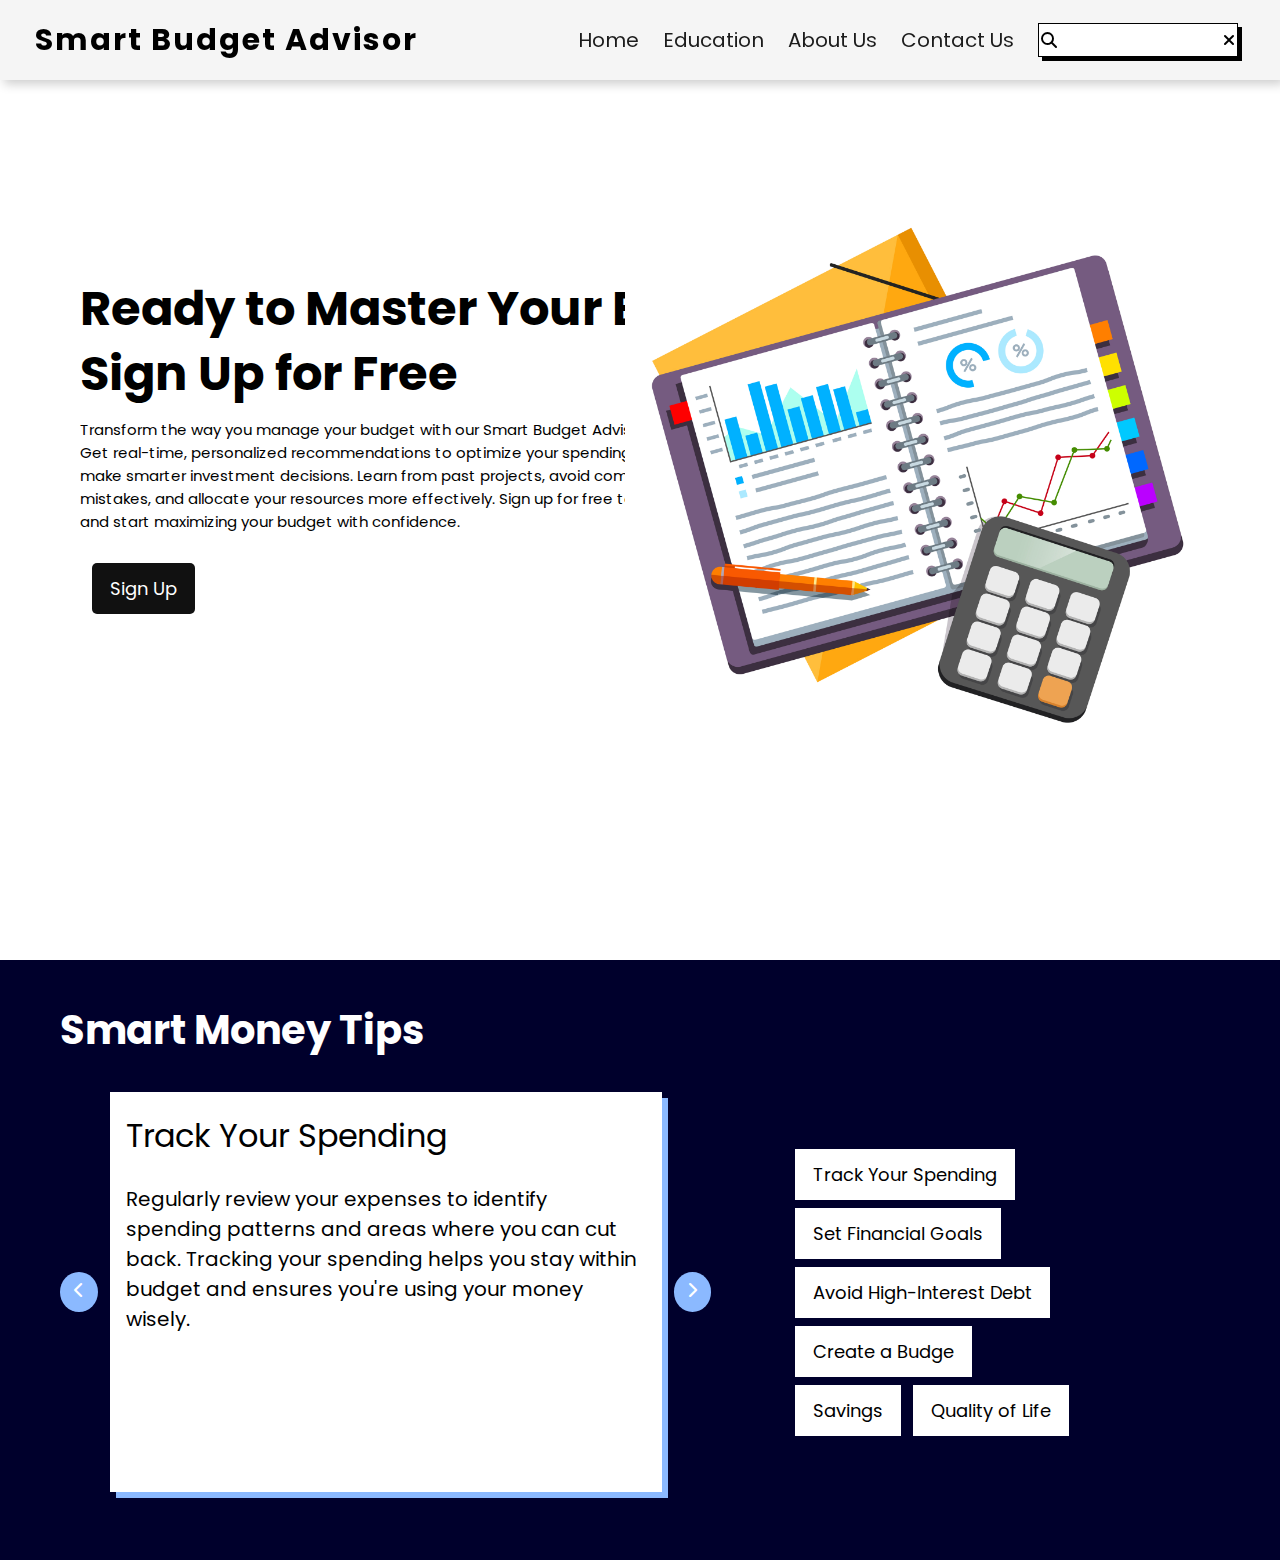
<file: index.html>
<!DOCTYPE html>
<html lang="en">
<head>
    <meta charset="UTF-8">
    <meta name="viewport" content="width=device-width, initial-scale=1.0">
    <link rel="stylesheet" href="https://cdnjs.cloudflare.com/ajax/libs/font-awesome/6.6.0/css/all.min.css">
    <link href="https://fonts.googleapis.com/css2?family=Poppins:ital,wght@0,100;0,200;0,300;0,400;0,500;0,600;0,700;0,800;0,900;1,100;1,200;1,300;1,400;1,500;1,600;1,700;1,800;1,900&display=swap" rel="stylesheet">
    <link rel="stylesheet" href="style.css">
    <title>Smart Budget Advisor</title>
</head>
<body>
    <header class="header">
        <div class="logo">
            <h2>Smart  Budget  Advisor </h2>
        </div>

        <div class="nav-right">
            <div class="links">
                <ul>
                    <li><a href="">Home </a></li>
                    <li><a href="">Education </a></li>
                    <li><a href="">About Us</a></li>
                    <li><a href="">Contact Us </a></li>
                </ul>
            </div>
    
            <div class="search-input-box">
                <i class="fa-solid fa-magnifying-glass search-icon"></i>
                <input type="search" name="search-input" id="search-input">
                <i class="fa-solid fa-xmark close-icon"></i>
            </div>
        </div>
    </header>

    <main class="main">
        <div class="welcome"> 
            <div class="text">
                <h1>Ready to Master Your Budget? <br>Sign Up for Free </h1>
                <p>Transform the way you manage your budget with our Smart Budget Advisor. Get real-time, personalized recommendations to optimize your spending and make smarter investment decisions. Learn from past projects, avoid common mistakes, and allocate your resources more effectively. Sign up for free today and start maximizing your budget with confidence.</p>
                <button id="signup-btn">Sign Up </button>
            </div>
            <img src="images/image1.jpg" alt="image1.jpg">
        </div>

        <div class="finanical-advise-container">
            <h1>Smart Money Tips</h1>

            <div class="financial-advise-wrapper">
                <button onclick="adviseChange()"><i class="fa-solid fa-chevron-left"></i></button>
                <div class="display-advise">
                    <h2>Track Your Spending</h2>
                    <p>Regularly review your expenses to identify spending patterns and areas where you can cut back. Tracking your spending helps you stay within budget and ensures you're using your money wisely.</p>
                </div>
                <button onclick="adviseChange()"><i class="fa-solid fa-chevron-right"></i></button>

                <div class="financial-advise">
                    <button id="track" onclick="trackYourSpending()">Track Your Spending</button>
                    <button id="goals" onclick="SetFinancialGoals()">Set Financial Goals</button>
                    <br>
                    <button id="debts" onclick="AvoidHighInterestDebt()">Avoid High-Interest Debt</button>
                    <button id="budget" onclick="CreateaBudge()">Create a Budge</button>
                    <br>
                    <button id="savings" onclick="Savings()">Savings</button>
                    <button id="quality" onclick="QualityofLife()">Quality of Life</button>
                </div>
            </div>
        </div>
    </main>

    <script src="script.js"></script>
</body>
</html>
</file>
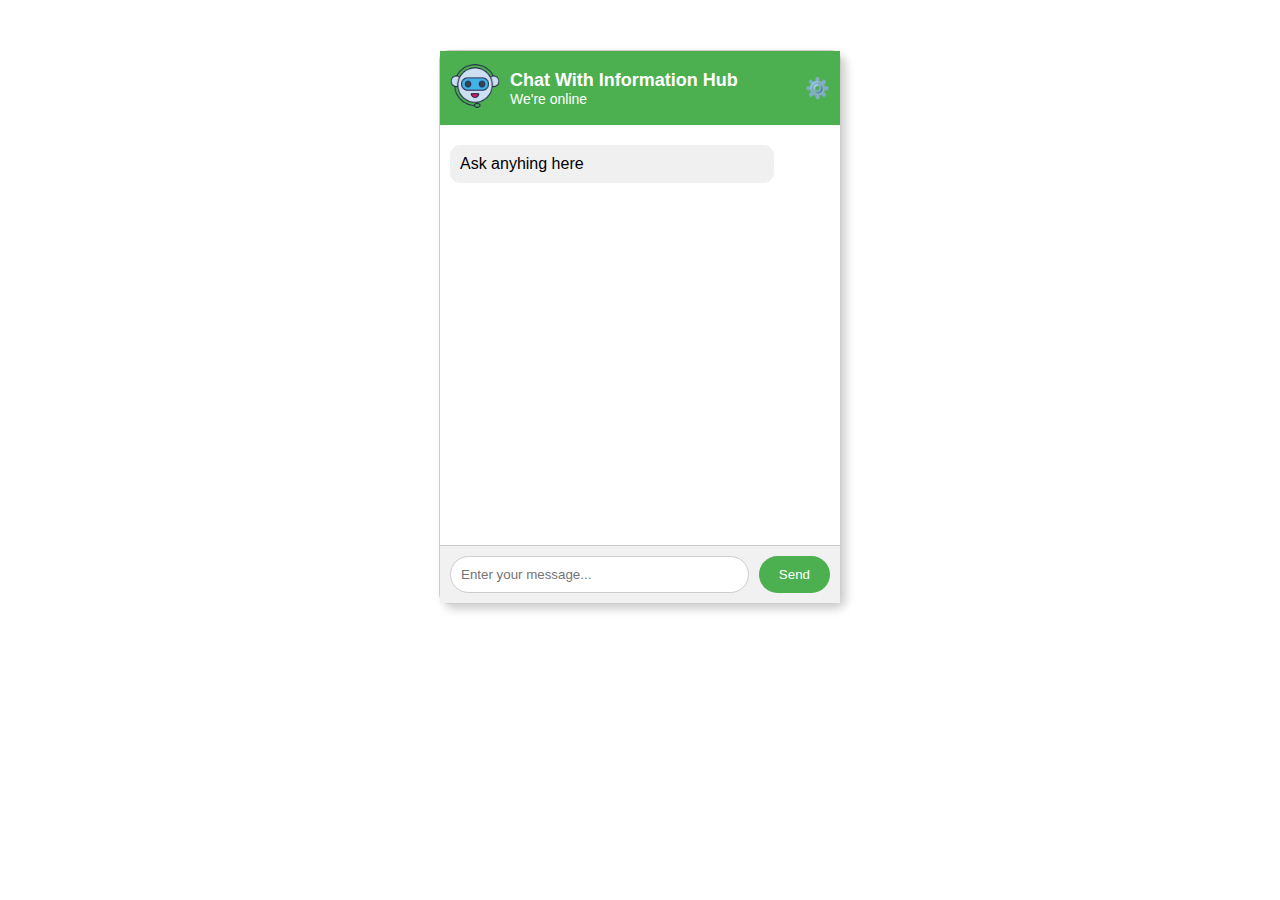
<file: chatbot.html>
<!DOCTYPE html>
<html lang="en">
<head>
    <meta charset="UTF-8">
    <meta name="viewport" content="width=device-width, initial-scale=1.0">
    <title>Chatbot UI</title>
    <link rel="stylesheet" href="chatbot-style.css">
</head>
<body>
    <div class="chatbot-container">
        <div class="chat-header">
            <div class="avatar">
                <img src="images/chatbot.png" alt="Avatar">
            </div>
            <div class="chat-info">
                <h2>Chat With Information Hub</h2>
                <p>We're online</p>
            </div>
            <div class="settings-button">⚙️</div>
        </div>
        <div class="chat-messages" id="chat-box">
            <div class="bot">Ask anyhing here </div>
            <!-- Messages will be appended here -->
        </div>
        <div class="message-input">
            <input type="text" id="user-input" placeholder="Enter your message...">
            <button id="send-btn">Send</button>
        </div>

        <script src="script-chatbot.js"></script>
    </div>
</file>
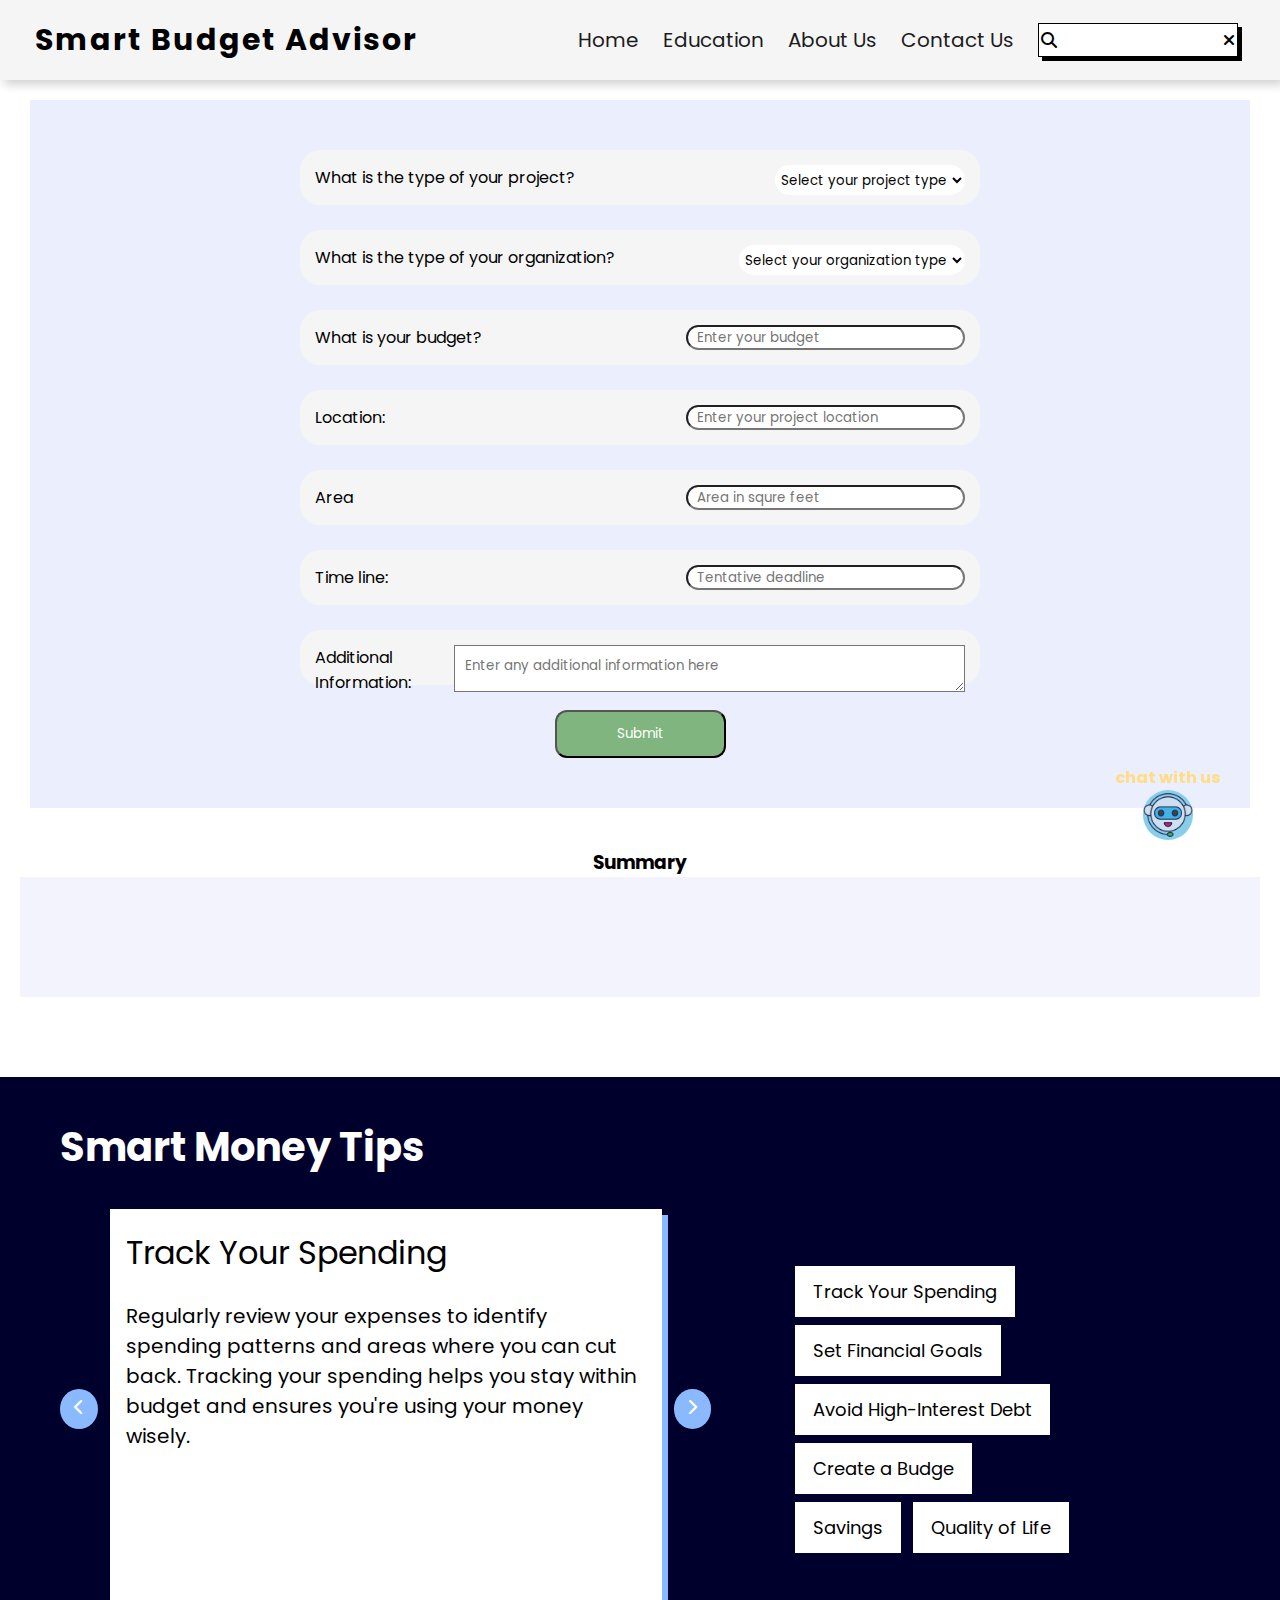
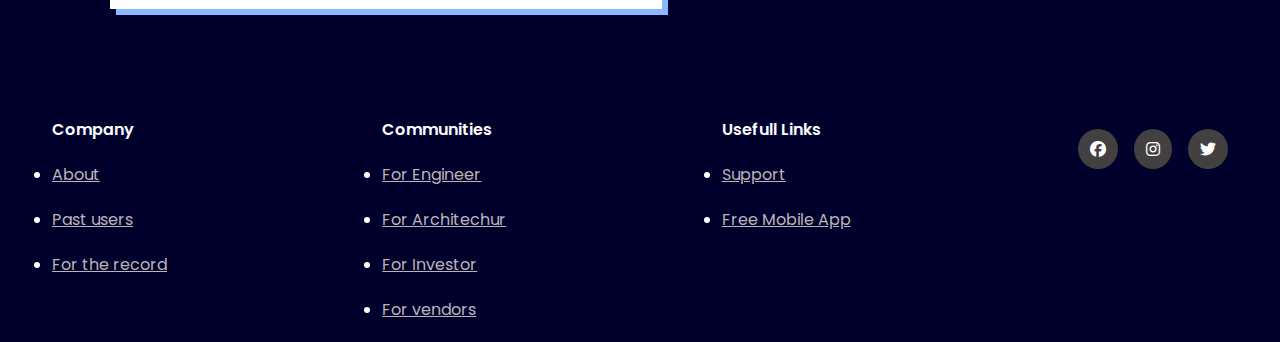
<file: main.html>
<!DOCTYPE html>
<html lang="en">

<head>
    <meta charset="UTF-8">
    <meta name="viewport" content="width=device-width, initial-scale=1.0">
    <link rel="stylesheet" href="https://cdnjs.cloudflare.com/ajax/libs/font-awesome/6.6.0/css/all.min.css">
    <link
        href="https://fonts.googleapis.com/css2?family=Poppins:ital,wght@0,100;0,200;0,300;0,400;0,500;0,600;0,700;0,800;0,900;1,100;1,200;1,300;1,400;1,500;1,600;1,700;1,800;1,900&display=swap"
        rel="stylesheet">
    <link rel="stylesheet" href="main.css">
    <title>Smart Budget Advisor</title>
</head>

<body>

    <header class="header">
        <div class="logo">
            <h2>Smart Budget Advisor </h2>
        </div>

        <div class="nav-right">
            <div class="links">
                <ul>
                    <li><a href="">Home </a></li>
                    <li><a href="">Education </a></li>
                    <li><a href="">About Us</a></li>
                    <li><a href="">Contact Us </a></li>
                </ul>
            </div>

            <div class="search-input-box">
                <i class="fa-solid fa-magnifying-glass search-icon"></i>
                <input type="search" name="search-input" id="search-input">
                <i class="fa-solid fa-xmark close-icon"></i>
            </div>
        </div>
    </header>


    <form id="userForm">
        <div class="project-type-box box">

            <label for="projectType">What is the type of your project?</label>
            <select id="projectType" name="projectType" required>
                <option value="" selected>Select your project type</option>
                <option value="personal">Personal</option>
                <option value="commercial">Commercial</option>
            </select>
        </div>
        <br>

        <!-- Organization Type Dropdown -->
        <div class="orgna-type-box box">
            <label for="organizationType">What is the type of your organization?</label>
            <select id="organizationType" name="organizationType" required>
                <option value="" selected>Select your organization type</option>
                <option value="personal">Personal</option>
                <option value="public">Public</option>
            </select>
        </div>
        <br>

        <!-- Budget Input -->
        <div class="budgect-box box">
            <label for="budget">What is your budget?</label>
            <input type="number" id="budget" name="budget" placeholder="Enter your budget" required>
        </div><br>

        <!-- Location Input -->
        <div class="location-box box">
            <label for="location">Location:</label>
            <input type="text" id="location" name="location" placeholder="Enter your project location" required>
        </div><br>


        <div class="area-box box">
            <label for="location">Area</label>
            <input type="text" id="area" name="area" placeholder="Area in squre feet">
        </div>
        <br>


        <div class="timeline-box box">
            <label for="location">Time line:</label>
            <input type="text" id="timeline" name="timeline" placeholder="Tentative deadline">
        </div><br>

        <!-- Additional Input (Optional) -->
        <div class="dis-box box">
            <label for="additionalInfo">Additional Information:</label>
            <textarea id="additionalInfo" name="additionalInfo"
                placeholder="Enter any additional information here"></textarea>
        </div><br>

        <div id="loading" style="display: none;">
            <!-- Simple loading animation -->
            <img src="images/loading.gif" alt="Loading..."> 
        </div> 

        <button type="submit" id="submit">Submit</button>
    </form>

    <div id="summary">
        <h3>Summary</h3>
        <div class="contenier-product">
            <!-- <div class="product">
                <h2>50%</h2>
                <hr class="bellow-line">
                <p>Product name</p>
            </div>
            <div class="product">
                <h2>50%</h2>
                <hr class="bellow-line">
                <p>Product name</p>
            </div>
            <div class="product">
                <h2>50%</h2>
                <hr class="bellow-line">
                <p>Product name</p>
            </div> -->
            <p id="summaryContent"></p>
        </div>
        
    </div>

    <!-- <div id="summary" style="display:none;">
        <h3>Summary</h3>
        <p id="summaryContent"></p>
    </div> -->
    </div>
    </form>


    <div class="finanical-advise-container">
        <h1>Smart Money Tips</h1>

        <div class="financial-advise-wrapper">
            <button id="advise-prev" onclick="adviseChange()"><i class="fa-solid fa-chevron-left"></i></button>
            <div class="display-advise">
                <h2>Track Your Spending</h2>
                <p>Regularly review your expenses to identify spending patterns and areas where you can cut back.
                    Tracking your spending helps you stay within budget and ensures you're using your money wisely.</p>
            </div>
            <button id="advise-next" onclick="adviseChange()"><i class="fa-solid fa-chevron-right "></i></button>

            <div class="financial-advise">
                <button id="track" onclick="trackYourSpending()">Track Your Spending</button>
                <button id="goals" onclick="SetFinancialGoals()">Set Financial Goals</button>
                <br>
                <button id="debts" onclick="AvoidHighInterestDebt()">Avoid High-Interest Debt</button>
                <button id="budget" onclick="CreateaBudge()">Create a Budge</button>
                <br>
                <button id="savings" onclick="Savings()">Savings</button>
                <button id="quality" onclick="QualityofLife()">Quality of Life</button>
            </div>
        </div>
    </div>







    <div class="footer-section">
        <div class="footer">
            <div class="footer-links">
                <div class="footer-column">
                    <div>Company</div>
                    <ul class="col-links">
                        <li><a href="">About</a></li>
                        <li><a href="">Past users</a></li>
                        <li><a href="">For the record</a></li>
                    </ul>
                </div>
                <div class="footer-column">
                    <div>Communities</div>
                    <ul class="col-links">
                        <li><a href="">For Engineer</a></li>
                        <li><a href="">For Architechur </a></li>
                        <li><a href="">For Investor</a></li>
                        <li><a href="">For vendors</a></li>
                    </ul>
                </div>
                <div class="footer-column">
                    <div>Usefull Links</div>
                    <ul class="col-links">
                        <li><a href="">Support</a></li>
                        <li><a href="">Free Mobile App</a></li>
                    </ul>
                </div>


                <div class="social-links">
                    <i class="fa-brands fa-facebook"></i>
                    <i class="fa-brands fa-instagram"></i>
                    <i class="fa-brands fa-twitter"></i>
                </div>

            </div>
        </div>


    </div>

    <div class="chatbot-icon-box">
        <h4>chat with us</h4>
        <div class="chatbot-img"><img src="images/chatbot.png" alt=""></div>
    </div>

    




    <script src="main.js"></script>
    <script src="solution.js"></script>
</body>

</html>
</file>
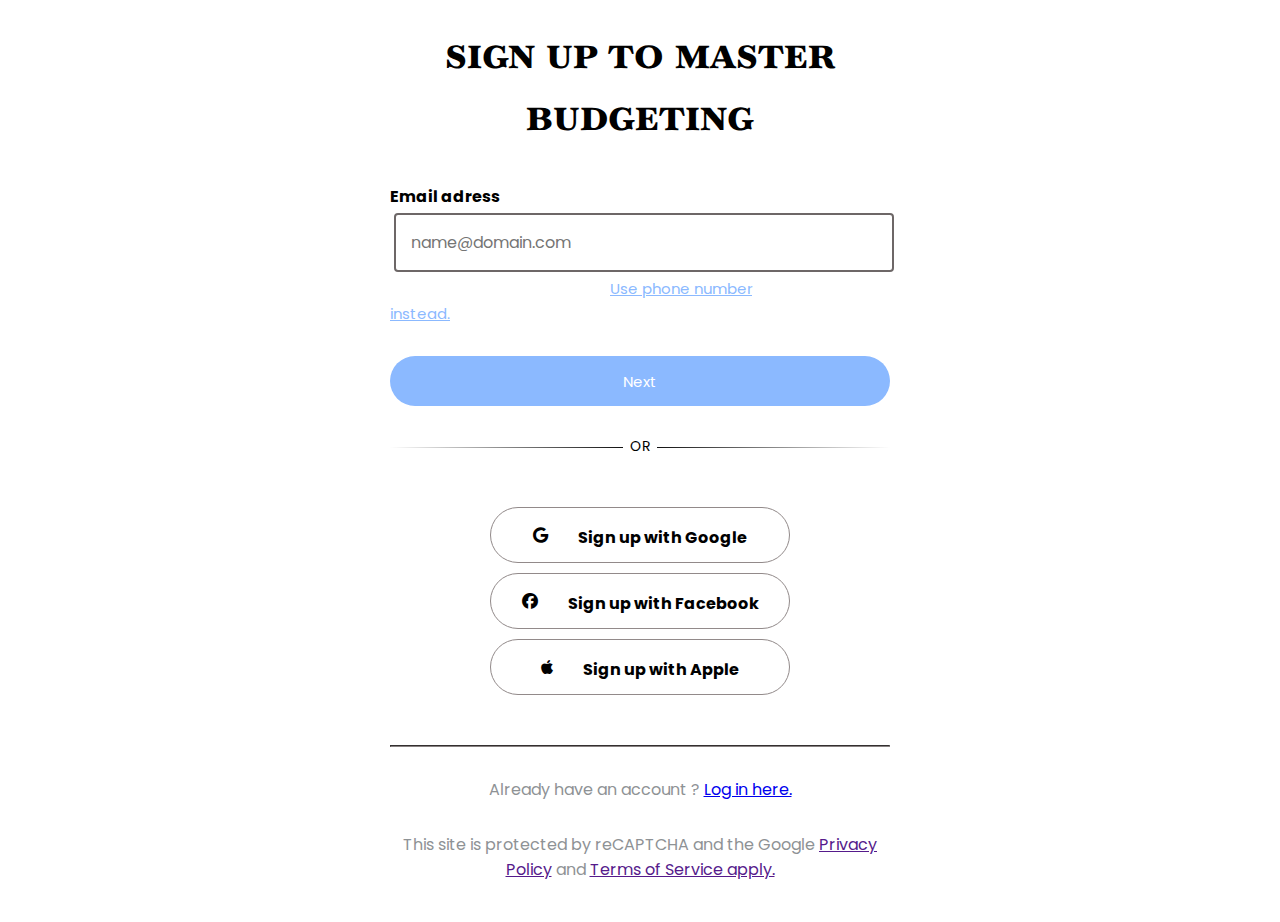
<file: signup.html>
<!DOCTYPE html>
<html lang="en">
<head>
    <meta charset="UTF-8">
    <meta name="viewport" content="width=device-width, initial-scale=1.0">
    <title>Sign Up</title> 
    <link rel="stylesheet" href="signup.css">
    <link href="https://fonts.googleapis.com/css2?family=Poppins:ital,wght@0,100;0,200;0,300;0,400;0,500;0,600;0,700;0,800;0,900;1,100;1,200;1,300;1,400;1,500;1,600;1,700;1,800;1,900&display=swap" rel="stylesheet">
    <link href="https://fonts.googleapis.com/css2?family=Baskervville+SC&display=swap" rel="stylesheet">
    <link rel="stylesheet" href="https://cdnjs.cloudflare.com/ajax/libs/font-awesome/6.6.0/css/all.min.css">
</head>
<body>
    <div class="contanier">
        <div class="box">
            <div class="header"><h1>sign up to master budgeting </h1></div>
            <form action="">
                <h4>Email adress</h4>
                <p><input type="email" placeholder="name@domain.com"></p>
                <a href="">Use phone number instead.
                </a>
                <div class="next-btn btn"><button id="next"> <a href="main.html" id="next-click">Next</a></button></div>
            </form>


            <hr class="hr-text gradient" data-content="OR">


            <div class="signup-options">
                <div class="option">
                    <p class="logo"><i class="fa-brands fa-google"></i></p>
                    <label for="">Sign up with Google</label>
                </div>

                <div class="option">
                    <p class="logo"><i class="fa-brands fa-facebook"></i></p>
                    <label for="">Sign up with Facebook</label>
                </div>

                <div class="option">
                    <p class="logo"><i class="fa-brands fa-apple"></i></p>
                    <label for="">Sign up with Apple</label>
                </div>
                
            </div>
            <hr style="margin-top: 30px; border-color: rgb(135, 129, 129);">
            <p class="login-link" style="color: rgb(142, 146, 149);">Already have an account ? <span ><a href="login.html">Log in here.</a></span> </p>
        <footer>
            <p style="color: rgb(142, 146, 149);">This site is protected by reCAPTCHA and the Google
                <span><a href="">Privacy Policy</a></span> and <span><a href="">Terms of Service apply.</a></span></p>
        </footer>
    </div>
    </div>

    <script src="signUpscript.js"></script>
</body>
</html>
</file>
<file: style.css>
* {
    margin: 0;
    padding: 0;
    box-sizing: border-box;
    font-family: 'Poppins', sans-serif;
}

.header{
    display: flex;
    justify-content: space-between;
    align-items: center;
    padding: 20px 30px;
    z-index: 100;
    position: fixed; 
    width: 100%;
    box-shadow: 4px 4px 10px rgba(0,0,0, 0.2);
    height: 80px;
    position: fixed;
    background-color: whitesmoke;
}

.logo {
    color: black;
}

.logo h2 {
    font-size: 30px;
    padding: 5px;
    letter-spacing: 2px;
}

.nav-right {
    display: flex;
    align-items: center;
}

.header ul {
    display: flex;
    list-style: none;
}

.header ul li a {
    text-decoration: none;
    color: #1c1c1c;
    padding: 12px;
    font-size: 20px;
}

.search-input-box {
    padding: 12px;
    position: relative;
}

.search-input-box .search-icon, .search-input-box .close-icon {
    position: absolute;
    top: 50%;
    transform: translateY(-50%);
}

.search-input-box .search-icon {
    left: 15px;
}

.search-input-box .close-icon {
    right: 15px;
}

.search-input-box #search-input {
    width: 200px;
    padding: 6px 20px;
    border: 1px solid black;
    outline: none;
    box-shadow: 4px 4px black;
}


/* Styling the welcome page to login or signup */

.welcome {
    padding: 130px 80px;
    height: 100vh;
    display: flex;
    align-items: center;
    position: relative;
}

.welcome h1 {
    font-size: 48px;
    line-height: 65px;
    margin-bottom: 12px;
}

.welcome p {
    text-wrap: wrap;
    width: 600px;
    font-size: 15px;
    margin-bottom: 20px;
}

.welcome img {
    position: absolute;
    right: 75px;
    top: 50%;
    transform: translateY(-50%);
    margin-top: 30px;
    height: 580px;
    transition: all 0.3s ease;
}

.welcome button {
    background-color: #111;
    color: white;
    font-size: 18px;
    padding: 12px 18px;
    border: none;
    outline: none;
    border-radius: 5px;
    margin: 10px 12px;
}

.welcome button:hover {
    scale: 1.1;
}

.welcome img:hover {
    height: 630px;
    right: 50px;
}

.finanical-advise-container {
    margin-top: 60px;
    background-color: #00002c;
    z-index: 10000;
    color: white;
    height: 600px;
    padding: 40px 60px;
}

.finanical-advise-container h1 {
    font-size: 40px;
    margin-bottom: 20px;
}

.financial-advise-wrapper {
    display: flex;
    align-items: center;
}

.financial-advise-wrapper > button {
    background-color: #8BB9FF;
    height: 40px;
    width: 40px;
    border-radius: 50%;
    border: none;
    outline: none;
    cursor: pointer;
}

.financial-advise-wrapper button i {
    color: white;
    font-size: 16px;
    margin: 20;
}

.display-advise {
    height: 400px;
    width: 580px;
    background-color: white;
    color: black;
    box-shadow: 6px 6px #8BB9FF;
    margin: 12px;
    padding: 20px 16px;
}

.display-advise h2 {
    font-size: 32px;
    font-weight: 400;
    margin-bottom: 24px;
}

.display-advise p {
    font-size: 20px;
}

.financial-advise {
    margin-left: 80px;
}

.financial-advise button {
    background-color: white;
    font-size: 18px;
    padding: 12px 18px;
    margin: 4px;
    border: none;
    outline: none;
    transition: all 0.2s ease;
    cursor: pointer;
}

.financial-advise button:hover {
    background-color: #8BB9FF;
}
</file>
<file: chatbot-style.css>
/* chatbot.css */

.chatbot-container {
    width: 400px;
    margin: 50px auto;
    border: 1px solid #ccc;
    border-radius: 10px;
    box-shadow: 5px 5px 10px rgba(0, 0, 0, 0.2);
    font-family: Arial, sans-serif;
    background-color: #f9f9f9;
}

.chat-header {
    display: flex;
    align-items: center;
    padding: 10px;
    background-color: #4CAF50;
    color: white;
}

.chat-header .avatar img {
    width: 50px;
    height: 50px;
    border-radius: 50%;
    margin-right: 10px;
}

.chat-info h2 {
    margin: 0;
    font-size: 18px;
}

.chat-info p {
    margin: 0;
    font-size: 14px;
}

.settings-button {
    margin-left: auto;
    font-size: 20px;
    cursor: pointer;
}

.chat-messages {
    height: 400px; /* Increased height */
    padding: 10px;
    overflow-y: auto;
    background-color: #fff;
}

.message-input {
    display: flex;
    padding: 10px;
    background-color: #f1f1f1;
    border-top: 1px solid #ccc;
}

.message-input input {
    flex-grow: 1;
    padding: 10px;
    border-radius: 20px;
    border: 1px solid #ccc;
    margin-right: 10px;
}

.message-input button {
    padding: 10px 20px;
    background-color: #4CAF50;
    color: white;
    border: none;
    border-radius: 20px;
    cursor: pointer;
}

.message-input button:hover {
    background-color: #45a049;
}

.user, .bot {
    padding: 10px;
    margin: 10px 0;
    border-radius: 10px;
    max-width: 80%;
}

.user {
    background-color: #d1ffd1;
    align-self: flex-end;
    margin-left: auto;
}

.bot {
    background-color: #f0f0f0;
    align-self: flex-start;
    margin-right: auto;
}

.user p, .bot p {
    margin: 0;
}

/* For smoother scrolling of chat */
.chat-messages {
    scroll-behavior: smooth;
}
</file>
<file: main.css>
* {
    margin: 0;
    padding: 0;
    box-sizing: border-box;
    font-family: 'Poppins', sans-serif;
}

.header {
    display: flex;
    justify-content: space-between;
    align-items: center;
    padding: 20px 30px;
    z-index: 100;
    position: fixed; 
    width: 100%;
    box-shadow: 4px 4px 10px rgba(0,0,0, 0.2);
    height: 80px;
    background-color: whitesmoke;
    position: relative;
}

.logo {
    color: black;
}

.logo h2 {
    font-size: 30px;
    padding: 5px;
    letter-spacing: 2px;
    color: black;
}

.nav-right {
    display: flex;
    align-items: center;
}

.header ul {
    display: flex;
    list-style: none;
}

.header ul li a {
    text-decoration: none;
    color: #1c1c1c;
    padding: 12px;
    font-size: 20px;
}

.search-input-box {
    padding: 12px;
    position: relative;
}

.search-input-box .search-icon, .search-input-box .close-icon {
    position: absolute;
    top: 50%;
    transform: translateY(-50%);
}

.search-input-box .search-icon {
    left: 15px;
}

.search-input-box .close-icon {
    right: 15px;
}

.search-input-box #search-input {
    width: 200px;
    padding: 6px 20px;
    border: 1px solid black;
    outline: none;
    box-shadow: 4px 4px black;
}

form{
    display: flex;
    justify-content: center;
    align-items: center;
}
#userForm{
    display: flex;
    flex-direction: column;
    background: #EBEEFD;
    margin-left: 30px;
    margin-right: 30px;
    margin-top: 20px;
    padding: 50px;
}
#userForm .box{
    width: 680px;
    height: 55px;
    padding: 15px;
    border-radius: 20px;
    display: flex;
    justify-content: space-between;
    background: whitesmoke;
}

#userForm .box select{
    background: white;
    padding: 2px;
    border-radius: 20px;
    border: 0;
    height: 30px;
}
#userForm .box input{
    background: white;
    padding: 9px;
    border-radius: 20px;
}
#userForm .box textarea{
    background: white;
    padding: 10px;
    width: 100%;
    height:47px;
}
#userForm #submit{
    background: rgb(128, 181, 128);
    padding: 12px 60px;
    border-radius: 12px;
    color: white;
    transition: 0.3s ease-in;
}
#userForm #submit:hover{
    background: rgb(128, 181, 128,0.4);
    color: #000;
    
}

#summary{
    text-align: center;
    padding: 20px;
    margin-top: 20px;
}
#summary .contenier-product{
    display: flex;
    padding: 60px;
    gap: 30px;
    background: #F3F3FD;
    justify-content: center;
    text-align: center;
}
#summary .contenier-product .product{
    text-align: center;
    background: white;
    width: 160px;
    height:150px;
    padding: 30px;
    border-radius: 5px;
}
#summary .contenier-product .product:hover{
    box-shadow: 4px 4px 10px rgba(0,0,0,0.3);

}
#summary .contenier-product .product h2{
    font-size: 20px;
}
#summary .contenier-product .product .below-line{
    
        width: 80%; /* Width of the line (80% of the parent element's width) */
        height: 5px; /* Height (thickness) of the line */
        background-color: #333; /* Color of the line */
        border: none; /* Remove default border */
        margin: 20px auto; /* Center the line horizontally and add vertical space */
}









.finanical-advise-container {
    margin-top: 60px;
    background-color: #00002c;
    color: white;
    height: 600px;
    padding: 40px 60px;
}

.finanical-advise-container h1 {
    font-size: 40px;
    margin-bottom: 20px;
}

.financial-advise-wrapper {
    display: flex;
    align-items: center;
}

.financial-advise-wrapper > button {
    background-color: #8BB9FF;
    height: 40px;
    width: 40px;
    border-radius: 50%;
    border: none;
    outline: none;
    cursor: pointer;
}

.financial-advise-wrapper button i {
    color: white;
    font-size: 16px;
    margin: 20;
}

.display-advise {
    height: 400px;
    width: 580px;
    background-color: white;
    color: black;
    box-shadow: 6px 6px #8BB9FF;
    margin: 12px;
    padding: 20px 16px;
}

.display-advise h2 {
    font-size: 32px;
    font-weight: 400;
    margin-bottom: 24px;
}

.display-advise p {
    font-size: 20px;
}

.financial-advise {
    margin-left: 80px;
}

.financial-advise button {
    background-color: white;
    font-size: 18px;
    padding: 12px 18px;
    margin: 4px;
    border: none;
    outline: none;
    transition: all 0.2s ease;
    cursor: pointer;
}

.financial-advise button:hover {
    background-color: #8BB9FF;
}




















.footer-section{
    padding: 20px 40px;
    background: #00002c;
}

.footer-section .footer .footer-links{
    display: flex;
    justify-content: space-between;
    gap: 50px;
    margin-top: 20px;
}
.footer-section .footer .footer-links .footer-column{
    margin: 0 12px;
}
.footer-section .footer .footer-links div{
    color: #fff;
    font-weight: 600;
    margin-bottom: 12px;
    font-size: 16px;
}
.footer-section .footer .footer-links  div ul li a{
    color: #bcb4b4;
    font-weight: 400;
    font-size: 16px;
}
.footer-section .footer .footer-links  div ul li{
    margin-top: 20px;
}
.footer-section .footer .footer-links div ul li a:hover{
    color: #fff;
    text-decoration: underline;
}
.footer-section .footer .footer-links .social-links{
    padding: 12px;
}
.footer-section .footer .footer-links .social-links i{
    color: white;
    font-size: 16px;
    border-radius: 50%;
    padding: 12px;
    background-color: #424040;
    margin-left: 12px;
}
.footer-section .footer .footer-links .social-links i:hover{
    background-color: #9d9595;
}



.chatbot-icon-box{
    display: flex;
    flex-direction: column;
    align-items: center;
    position: fixed;
    bottom: 60px;
    right: 60px;
}
.chatbot-icon-box{
    color: #FFdc85;
}
.chatbot-icon-box .chatbot-img{
    background: skyblue;
    width: 50px;
    height: 50px;
    border-radius: 50%; 
}
.chatbot-icon-box .chatbot-img img{
    width: 100%;
    height: 100%;
}
</file>
<file: signup.css>
*{
    margin: 0;
    padding: 0;
    box-sizing: border-box;
    font-family: 'Poppins', sans-serif;
}
.contanier{
    min-height: 100vh;
    width: 500px;
    display: flex;
    flex-direction: column;
    align-items: center; 
    text-align: center;
    margin: 0 auto;
}
.contanier .box{
    width: 100%;
}
.contanier header{
    margin-top: 40px;
}
.contanier .box div h1{
    font-family: "Baskervville SC", serif;
    font-size: 48px;
    font-weight: 700;
    text-wrap: wrap;
    margin-top: 20px;
}
.contanier .box form{
    margin-top: 40px;
}
input {
    border: 2px solid rgb(109, 103, 103);
    outline: 0;
    color: rgb(109, 103, 103);
    background: transparent;
    border-radius: 4px;
    font-size: 16px;
    font-weight: 400;
    margin: 0.25rem;
    min-width: 500px;
    padding: 15px;
  }
  input:hover{
    border-color: #8BB9FF;
  }
  .contanier .box form{
    text-align: left;

  }
  .contanier .box form a{
    color: #8BB9FF;
    font-size: 15px;
    padding:13px 220px;
    font-weight:400;
  }
  
  .contanier .box form .btn button{
    margin: 30px 0;
    font-size: 16px;
    font-weight: 700;
    color: white;
    background: #8BB9FF;
    width: 100%;
    height: 50px;
    border-radius: 30px;
    cursor: pointer;
    border: none;
    outline: none;
  }

  .contanier .box form button a {
    color: white;
    text-decoration: none;
  }

  .contanier .box form .btn button:hover {
    background-color: #4f92f7;
  }

  .contanier .box .signup-options{
    display: flex;
    flex-direction: column;
    text-align: center;
    justify-content: center;
    gap: 10px;
    margin-top: 35px;
    width: 300px;
    margin: 50px auto;
  }
  .contanier .box .signup-options .option{
    display: flex;
    justify-content: center;
    text-align: center;
    align-items: center;
    gap: 30px;
    border-radius: 30px;
    padding: 12px;
    border: 1px solid rgb(146, 138, 138);
    font-size: 16px;
    font-weight: 700;
    cursor: pointer;
  }
  .contanier .box .signup-options .option:hover{
    border-color: rgb(0,0,0);
    background: whitesmoke;
  }
  .contanier .box .signup-options .option label{
    margin-top: 5px;
  }
  .contanier .box .signup-options .option p img{
    width: 30px;
    height: 30px;
    margin-left: -20px;
  }
  .contanier .box .login-link{
    margin-top: 30px;
  }
  .contanier .box footer{
    margin-top: 30px;
    padding-bottom: 40px;
  }
  .hr-text {
    border: 0;
    font-size: 14px;
    height: 1.5em;
    line-height: 1em;
    position: relative;
    text-align: center;
  }
  .hr-text::before {
    content: "";
    background: linear-gradient(to right, transparent, black, transparent);
    position: absolute;
    left: 0;
    top: 50%;
    width: 100%;
    height: 1px;
}
.hr-text::after {
    background-color: white;
    color: black;
    content: attr(data-content);
    line-height: 1.5em;
    padding: 0 7px;
    position: relative;
}
</file>
